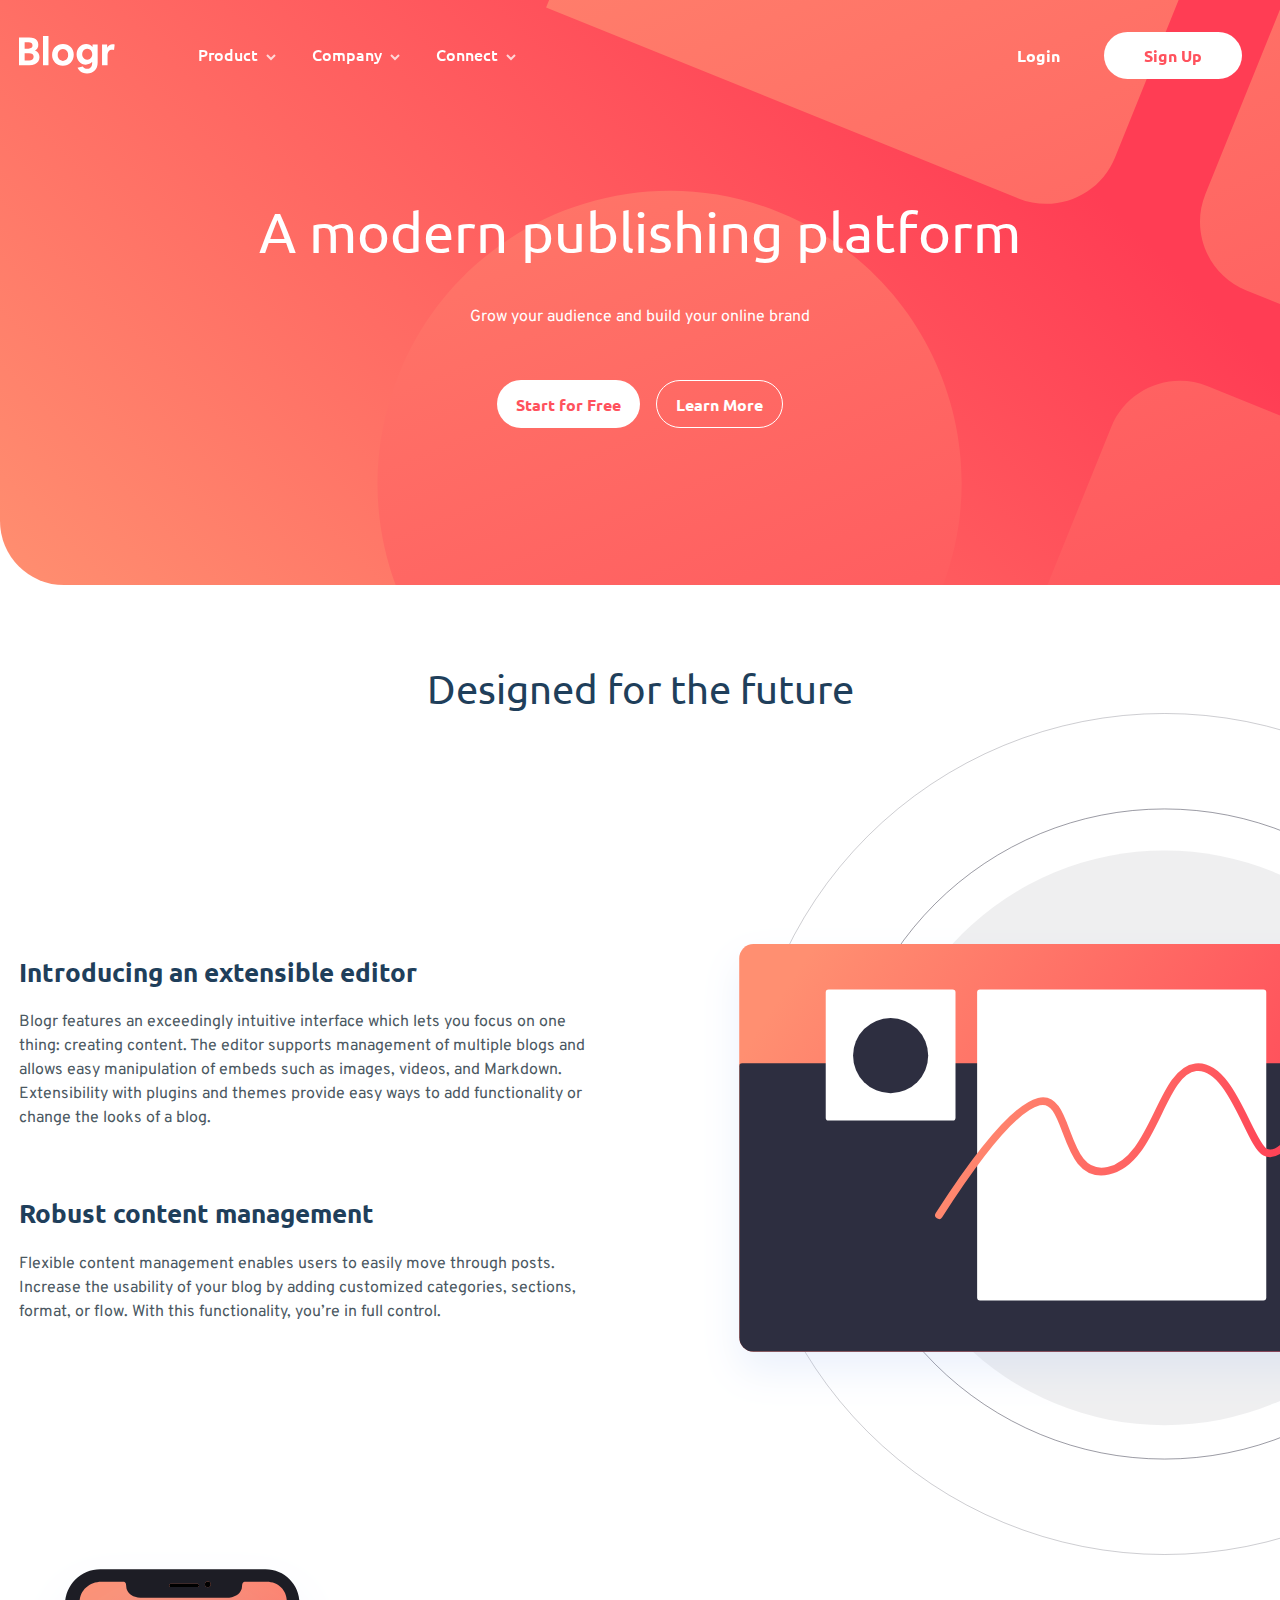
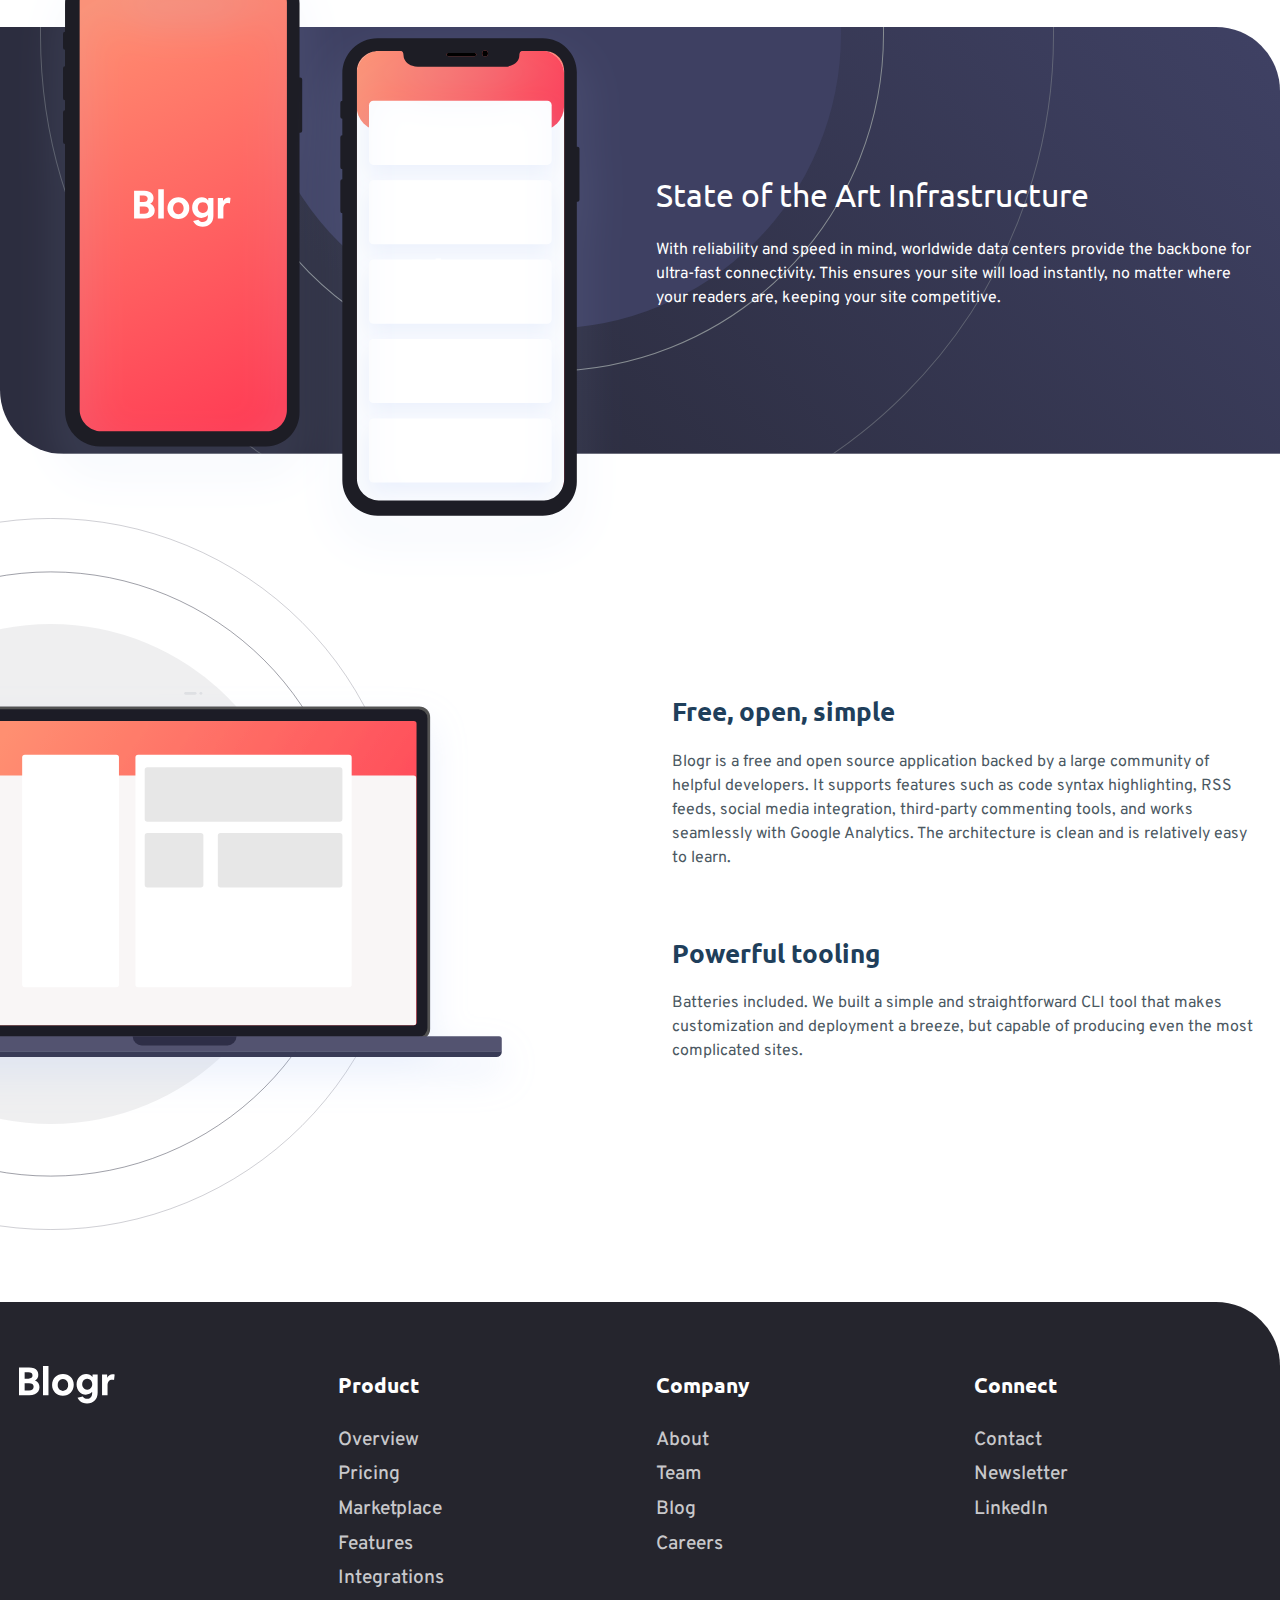
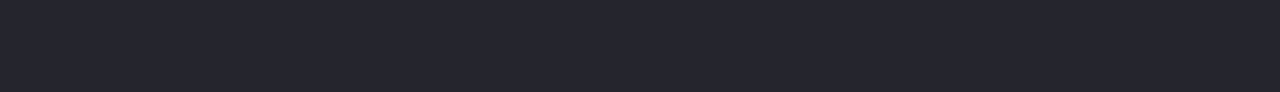
<file: index.html>
<!DOCTYPE html>
<html lang="en">
  <head>
    <meta charset="UTF-8" />
    <meta http-equiv="X-UA-Compatible" content="IE=edge" />
    <meta name="viewport" content="width=device-width, initial-scale=1.0" />
    <meta name="author" content="Deniel Den" />
    <link rel="shortcut icon" href="img/favicon.svg" type="image/svg+xml" />
    <title>Blogr Landing by nilesh | Frontend Mentor</title>
    <link rel="preconnect" href="https://fonts.googleapis.com" />
    <link rel="preconnect" href="https://fonts.gstatic.com" crossorigin />
    <link
      href="https://fonts.googleapis.com/css2?family=Overpass:wght@300;600&family=Ubuntu:ital,wght@0,500;0,700;1,400&display=swap"
      rel="stylesheet"
    />
    <link rel="stylesheet" href="./css/style.css" />
  </head>
  <body>
    <a href="#main" class="skip-to-content">Skip to content</a>
    <div id="preload">Preload...</div>

    <header>
      <div class="container">
        <img src="./img/logo.svg" alt="Blogr logo" />

        <button class="mobile-nav-toggle" aria-controls="navbar">
          <span class="sr-only" aria-expanded="false">Menu</span>
        </button>

        <nav id="navbar" data-visible="false">
          <ul id="menu">
            <li class="has-submenu">
              <a href="javascript:void(0)" title="Product">Product</a>
              <ul class="submenu">
                <li><a href="#" title="Overview">Overview</a></li>
                <li><a href="#" title="Pricing">Pricing</a></li>
                <li><a href="#" title="Marketplace">Marketplace</a></li>
                <li><a href="#" title="Features">Features</a></li>
                <li><a href="#" title="Integrations">Integrations</a></li>
              </ul>
            </li>
            <li class="has-submenu">
              <a href="javascript:void(0)" title="Company">Company</a>
              <ul class="submenu">
                <li><a href="#" title="About">About</a></li>
                <li><a href="#" title="Team">Team</a></li>
                <li><a href="#" title="Blog">Blog</a></li>
                <li><a href="#" title="Careers">Careers</a></li>
              </ul>
            </li>
            <li class="has-submenu">
              <a href="javascript:void(0)" title="Connect">Connect</a>
              <ul class="submenu">
                <li><a href="#" title="Contact">Contact</a></li>
                <li><a href="#" title="Newsletter">Newsletter</a></li>
                <li><a href="#" title="LinkedIn">LinkedIn</a></li>
              </ul>
            </li>
          </ul>
          <div class="account">
            <button id="login">Login</button>
            <button class="btn-cta" id="signUp">Sign Up</button>
          </div>
        </nav>
      </div>
    </header>

    <main id="main">
      <section id="slider">
        <h1>A modern publishing platform</h1>
        <p>Grow your audience and build your online brand</p>

        <div class="flex">
          <button class="btn-cta">Start for Free</button>
          <button class="btn-border">Learn More</button>
        </div>
      </section>

      <section id="introducing">
        <div class="container">
          <h1>Designed for the future</h1>

          <picture class="order-md-2">
            <source
              media="(min-width: 55em)"
              srcset="./img/illustration-editor-desktop.svg"
            />
            <img
              src="./img/illustration-editor-mobile.svg"
              alt="Designed for the future: extensible editor"
            />
          </picture>

          <div>
            <h2>Introducing an extensible editor</h2>
            <p class="mb-4">
              Blogr features an exceedingly intuitive interface which lets you
              focus on one thing: creating content. The editor supports
              management of multiple blogs and allows easy manipulation of
              embeds such as images, videos, and Markdown. Extensibility with
              plugins and themes provide easy ways to add functionality or
              change the looks of a blog.
            </p>

            <h2>Robust content management</h2>
            <p>
              Flexible content management enables users to easily move through
              posts. Increase the usability of your blog by adding customized
              categories, sections, format, or flow. With this functionality,
              you’re in full control.
            </p>
          </div>
        </div>
      </section>

      <section id="state-art">
        <div class="container">
          <img
            src="./img/illustration-phones.svg"
            alt="State of the Art Infrastructure"
          />

          <div>
            <h1>State of the Art Infrastructure</h1>
            <p>
              With reliability and speed in mind, worldwide data centers provide
              the backbone for ultra-fast connectivity. This ensures your site
              will load instantly, no matter where your readers are, keeping
              your site competitive.
            </p>
          </div>
        </div>
      </section>

      <section id="powerful">
        <div class="container">
          <picture>
            <source
              media="(min-width: 55em)"
              srcset="./img/illustration-laptop-desktop.svg"
            />
            <img
              src="./img/illustration-laptop-mobile.svg"
              alt="Laptop powerful tooling"
            />
          </picture>

          <div>
            <h2>Free, open, simple</h2>
            <p class="mb-4">
              Blogr is a free and open source application backed by a large
              community of helpful developers. It supports features such as code
              syntax highlighting, RSS feeds, social media integration,
              third-party commenting tools, and works seamlessly with Google
              Analytics. The architecture is clean and is relatively easy to
              learn.
            </p>

            <h2>Powerful tooling</h2>
            <p>
              Batteries included. We built a simple and straightforward CLI tool
              that makes customization and deployment a breeze, but capable of
              producing even the most complicated sites.
            </p>
          </div>
        </div>
      </section>
    </main>

    <footer>
      <div class="container">
        <img src="./img/logo.svg" alt="Blogr logo" />

        <div>
          <h3>Product</h3>
          <ul>
            <li><a href="#" title="Overview">Overview</a></li>
            <li><a href="#" title="Pricing">Pricing</a></li>
            <li><a href="#" title="Marketplace">Marketplace</a></li>
            <li><a href="#" title="Features">Features</a></li>
            <li><a href="#" title="Integrations">Integrations</a></li>
          </ul>
        </div>

        <div>
          <h3>Company</h3>
          <ul>
            <li><a href="#" title="About">About</a></li>
            <li><a href="#" title="Team">Team</a></li>
            <li><a href="#" title="Blog">Blog</a></li>
            <li><a href="#" title="Careers">Careers</a></li>
          </ul>
        </div>

        <div>
          <h3>Connect</h3>
          <ul>
            <li><a href="#" title="Contact">Contact</a></li>
            <li><a href="#" title="Newsletter">Newsletter</a></li>
            <li><a href="#" title="LinkedIn">LinkedIn</a></li>
          </ul>
        </div>
      </div>
    </footer>

    <div id="loginModal">
      <div class="modal">
        <span class="close-modal">x</span>
        <img src="./img/logo.svg" alt="Blogr logo" />

        <h2>Login with your account</h2>
        <form id="loginForm" action="javascript:void(0)">
          <input
            type="email"
            name="emailLogin"
            id="emailLogin"
            placeholder="Your Email"
            required
          />
          <input
            type="password"
            name="passwordLogin"
            id="passwordLogin"
            placeholder="Your Password"
            required
          />
          <button type="submit" class="btn-cta">Login</button>
        </form>

        <p>or continue</p>
        <button class="btn-border">
          with <strong>Google</strong>
          <svg xmlns="http://www.w3.org/2000/svg" viewBox="0 0 488 512">
            <path
              d="M488 261.8C488 403.3 391.1 504 248 504 110.8 504 0 393.2 0 256S110.8 8 248 8c66.8 0 123 24.5 166.3 64.9l-67.5 64.9C258.5 52.6 94.3 116.6 94.3 256c0 86.5 69.1 156.6 153.7 156.6 98.2 0 135-70.4 140.8-106.9H248v-85.3h236.1c2.3 12.7 3.9 24.9 3.9 41.4z"
            />
          </svg>
        </button>
        <button class="btn-border">
          with <strong>Facebook</strong>
          <svg xmlns="http://www.w3.org/2000/svg" viewBox="0 0 310 512">
            <path
              d="M279.14 288l14.22-92.66h-88.91v-60.13c0-25.35 12.42-50.06 52.24-50.06h40.42V6.26S260.43 0 225.36 0c-73.22 0-121.08 44.38-121.08 124.72v70.62H22.89V288h81.39v224h100.17V288z"
            />
          </svg>
        </button>

        <small
          >Don't have an account?
          <a href="javascript:void(0)" id="changeSignUp">Sign up</a></small
        >
      </div>
    </div>

    <div id="signUpModal">
      <div class="modal">
        <span class="close-modal">x</span>
        <img src="./img/logo.svg" alt="Blogr logo" />

        <h2>Sign Up now!</h2>
        <form id="signUpForm" action="javascript:void(0)">
          <input
            type="text"
            name="usernameSignUp"
            id="usernameSignUp"
            placeholder="Your Username"
            required
          />
          <input
            type="email"
            name="emailSignUp"
            id="emailSignUp"
            placeholder="Your Email"
            required
          />
          <input
            type="password"
            name="passwordSignUp"
            id="passwordSignUp"
            placeholder="Your Password"
            required
          />
          <button type="submit" class="btn-cta">Sign Up</button>
        </form>

        <p>or Sign Up</p>
        <button class="btn-border">
          with <strong>Google</strong>
          <svg xmlns="http://www.w3.org/2000/svg" viewBox="0 0 488 512">
            <path
              d="M488 261.8C488 403.3 391.1 504 248 504 110.8 504 0 393.2 0 256S110.8 8 248 8c66.8 0 123 24.5 166.3 64.9l-67.5 64.9C258.5 52.6 94.3 116.6 94.3 256c0 86.5 69.1 156.6 153.7 156.6 98.2 0 135-70.4 140.8-106.9H248v-85.3h236.1c2.3 12.7 3.9 24.9 3.9 41.4z"
            />
          </svg>
        </button>
        <button class="btn-border">
          with <strong>Facebook</strong>
          <svg xmlns="http://www.w3.org/2000/svg" viewBox="0 0 310 512">
            <path
              d="M279.14 288l14.22-92.66h-88.91v-60.13c0-25.35 12.42-50.06 52.24-50.06h40.42V6.26S260.43 0 225.36 0c-73.22 0-121.08 44.38-121.08 124.72v70.62H22.89V288h81.39v224h100.17V288z"
            />
          </svg>
        </button>

        <small
          >Already have an account?
          <a href="javascript:void(0)" id="changeLogin">Login</a></small
        >
      </div>
    </div>

    <button id="goTop" title="Scrool to top">
      <svg xmlns="http://www.w3.org/2000/svg" viewBox="0 0 320 450">
        <path
          d="M168.5 164.2l148 146.8c4.7 4.7 4.7 12.3 0 17l-19.8 19.8c-4.7 4.7-12.3 4.7-17 0L160 229.3 40.3 347.8c-4.7 4.7-12.3 4.7-17 0L3.5 328c-4.7-4.7-4.7-12.3 0-17l148-146.8c4.7-4.7 12.3-4.7 17 0z"
        ></path>
      </svg>
    </button>

    <div class="attribution">
      <p>
        Challenge by
        <a href="https://www.frontendmentor.io">Frontend Mentor</a>. Coded by
        <a
          href="https://www.frontendmentor.io/profile/nileshgarg0023"
          title="Nilesh"
          >Nilesh</a
        >.
      </p>
    </div>

    <script src="./js/main.js" defer></script>
  </body>
</html>
</file>
<file: css/style.css>
* {
  padding: 0;
  margin: 0;
  border: 0;
  outline: none;
  list-style: none;
  -webkit-box-sizing: border-box;
          box-sizing: border-box;
}

::-webkit-scrollbar {
  width: .7rem;
}

::-webkit-scrollbar-track {
  background: #25252d;
}

::-webkit-scrollbar-thumb {
  background: #ff7a85;
  border-radius: 1rem;
}

html {
  scrollbar-width: thin;
  scrollbar-color: #ff7a85 #25252d;
  scroll-behavior: smooth;
}

body {
  position: relative;
  background-color: white;
  scroll-behavior: smooth;
}

#preload {
  display: block;
  position: absolute;
  inset: 0;
  width: 100%;
  height: 100%;
  padding-top: 40vh;
  font-size: 3rem;
  font-weight: 800;
  text-align: center;
  background-image: linear-gradient(45deg, #ff8f70, #ff3d54 80%);
  color: white;
  z-index: 99999;
}

img {
  width: 100%;
}

.container {
  display: -ms-grid;
  display: grid;
  -ms-grid-columns: 1fr;
      grid-template-columns: 1fr;
  place-items: center;
  gap: 4rem;
  max-width: 90rem;
  padding-inline: 1.2rem;
  text-align: center;
}

.flex {
  display: -webkit-box;
  display: -ms-flexbox;
  display: flex;
  gap: 1rem;
}

.mb-4 {
  margin-bottom: 4rem;
}

.sr-only {
  position: absolute;
  width: 1px;
  height: 1px;
  padding: 0;
  margin: -1px;
  overflow: hidden;
  clip: rect(0, 0, 0, 0);
  white-space: nowrap;
  border: 0;
}

.skip-to-content {
  position: absolute;
  z-index: 9999;
  background: white;
  padding: .5em 1em;
  margin-inline: auto;
  -webkit-transform: translateY(-100%);
          transform: translateY(-100%);
  -webkit-transition: -webkit-transform 250ms ease-in;
  transition: -webkit-transform 250ms ease-in;
  transition: transform 250ms ease-in;
  transition: transform 250ms ease-in, -webkit-transform 250ms ease-in;
}

.skip-to-content:focus {
  -webkit-transform: translateY(0);
          transform: translateY(0);
}

@media (min-width: 55em) {
  .container {
    -ms-grid-columns: (1fr)[2];
        grid-template-columns: repeat(2, 1fr);
    margin-inline: auto;
    text-align: left;
  }
  .order-md-2 {
    -webkit-box-ordinal-group: 3;
        -ms-flex-order: 2;
            order: 2;
  }
}

body {
  font-family: "Overpass", sans-serif;
  font-size: 1rem;
  font-weight: 400;
  line-height: 1.5;
  color: #4b5862;
}

h1, h2, h3 {
  font-family: "Ubuntu", sans-serif;
  color: #1f3f5b;
  margin-bottom: 1.2rem;
}

h1 {
  font-size: 1.8rem;
  font-weight: 400;
}

h2 {
  font-size: 1.6rem;
  font-weight: 500;
}

h3 {
  font-size: 1.3rem;
  font-weight: 600;
  color: white;
}

@media (min-width: 55em) {
  h1 {
    font-size: 2.5rem;
  }
  h2 {
    font-size: 1.6rem;
    font-weight: 600;
  }
  h3 {
    font-weight: 700;
  }
}

a {
  font-family: "Ubuntu", sans-serif;
  color: #ff525d;
  font-weight: 500;
  text-decoration: none;
  -webkit-transition: all 1s ease-in;
  transition: all 1s ease-in;
}

a:hover {
  font-weight: 700;
  text-decoration: underline;
}

button {
  font-family: "Ubuntu", sans-serif;
  font-size: 1rem;
  font-weight: 700;
  color: white;
}

footer {
  font-size: 1.2rem;
  font-weight: 500;
  line-height: 1.8;
  color: #c8c8cb;
}

button {
  background-color: transparent;
  border-radius: 3rem;
  padding: .8rem 2.5rem;
  -webkit-transition: background-color .8s, color .5s;
  transition: background-color .8s, color .5s;
  cursor: pointer;
}

button.btn-cta {
  background-color: white;
  color: #ff525d;
}

button.btn-cta:hover {
  background-color: #ff7a85;
  color: white;
}

button.btn-border {
  border: 0.1rem solid white;
}

button.btn-border:hover {
  background-color: white;
  color: #ff525d;
}

button#goTop {
  display: none;
  position: fixed;
  right: 1.8rem;
  bottom: 7rem;
  background: linear-gradient(45deg, #ff8f70, #ff3d54 80%);
  padding: .2rem .6rem;
  z-index: 99;
}

button#goTop svg {
  width: 1.2rem;
  fill: white;
}

header {
  position: fixed;
  width: 100%;
  padding-block: 2rem;
  color: white;
  -webkit-transition: all .6s ease-in-out;
  transition: all .6s ease-in-out;
  z-index: 999;
}

header .container {
  -ms-grid-columns: 6rem 1fr;
      grid-template-columns: 6rem 1fr;
}

header .container img {
  width: 6rem;
}

.mobile-nav-toggle {
  display: block;
  position: absolute;
  right: 1rem;
  top: 2rem;
  background: transparent;
  background-image: url(../img/icon-hamburger.svg);
  background-repeat: no-repeat;
  background-position: center;
  width: 1.5rem;
  padding: 1.2rem;
  border-radius: 0;
  aspect-ratio: 1;
  z-index: 2000;
}

.mobile-nav-toggle[aria-expanded="true"] {
  background-image: url(../img/icon-close.svg);
}

@media (min-width: 55em) {
  .mobile-nav-toggle {
    display: none;
  }
}

nav#navbar {
  display: -webkit-box;
  display: -ms-flexbox;
  display: flex;
  -webkit-box-pack: center;
      -ms-flex-pack: center;
          justify-content: center;
  -webkit-box-align: center;
      -ms-flex-align: center;
          align-items: center;
  -webkit-box-orient: vertical;
  -webkit-box-direction: normal;
      -ms-flex-direction: column;
          flex-direction: column;
  position: fixed;
  top: 6.35rem;
  width: calc(100% - 1.2rem * 2);
  padding: 1.2rem;
  border-radius: .3rem;
  background-color: white;
  -webkit-transform: rotateX(90deg);
          transform: rotateX(90deg);
  -webkit-transform-origin: top;
          transform-origin: top;
  -webkit-transition: all .5s ease-in-out;
  transition: all .5s ease-in-out;
  z-index: 1000;
}

nav#navbar[data-visible="true"] {
  -webkit-transform: rotateX(0);
          transform: rotateX(0);
}

@media (max-width: 55em) {
  nav#navbar {
    -webkit-box-shadow: 0 0.8rem 2rem rgba(37, 37, 45, 0.3);
            box-shadow: 0 0.8rem 2rem rgba(37, 37, 45, 0.3);
  }
}

nav#navbar ul {
  text-align: center;
}

@media (max-width: 55em) {
  nav#navbar ul {
    width: 100%;
  }
}

nav#navbar ul li {
  display: block;
  padding-top: 1rem;
}

nav#navbar ul li.has-submenu > a::after {
  content: url(../img/icon-arrow-dark.svg);
  display: inline-block;
  padding-left: .5rem;
  -webkit-transition: all .5s ease-in-out;
  transition: all .5s ease-in-out;
}

nav#navbar ul li.has-submenu.open > a::after {
  -webkit-transform: rotate(180deg);
          transform: rotate(180deg);
  padding-right: .5rem;
}

nav#navbar ul li.has-submenu.open ul.submenu {
  display: block;
}

nav#navbar ul li a {
  color: #1f3f5b;
}

nav#navbar ul li ul.submenu {
  display: none;
  padding: 1rem;
  margin-top: 1rem;
  border-radius: .3rem;
  background-color: #c8c8cb;
  -webkit-animation: fadeIn .5s ease-in;
          animation: fadeIn .5s ease-in;
}

nav#navbar ul li ul.submenu li {
  display: block;
  padding-block: .5rem;
  padding-left: 0;
}

nav#navbar ul li ul.submenu li a {
  text-decoration: none;
}

@media (max-width: 55em) {
  nav#navbar .account {
    display: -webkit-box;
    display: -ms-flexbox;
    display: flex;
    -webkit-box-orient: vertical;
    -webkit-box-direction: normal;
        -ms-flex-direction: column;
            flex-direction: column;
    width: 100%;
    border-top: 0.1rem solid #c8c8cb;
    margin-top: 1.2rem;
  }
  nav#navbar .account button {
    color: #1f3f5b;
    width: -webkit-max-content;
    width: -moz-max-content;
    width: max-content;
    margin: .8rem auto;
  }
  nav#navbar .account button.btn-cta {
    background: linear-gradient(45deg, #ff8f70, #ff3d54 80%);
    color: white;
    margin-top: 0;
  }
}

@media (min-width: 55em) {
  nav#navbar {
    -webkit-box-pack: justify;
        -ms-flex-pack: justify;
            justify-content: space-between;
    -webkit-box-orient: horizontal;
    -webkit-box-direction: normal;
        -ms-flex-direction: row;
            flex-direction: row;
    position: relative;
    top: 0;
    padding: 0;
    background-color: transparent;
    -webkit-transform: rotateX(0);
            transform: rotateX(0);
  }
  nav#navbar ul {
    text-align: left;
  }
  nav#navbar ul li {
    display: inline-block;
    padding-right: 2rem;
    padding-top: 0;
  }
  nav#navbar ul li.has-submenu > a {
    color: white;
  }
  nav#navbar ul li.has-submenu > a::after {
    content: url(../img/icon-arrow-light.svg);
  }
  nav#navbar ul li.has-submenu.open ul.submenu {
    position: absolute;
  }
  nav#navbar ul li ul.submenu {
    min-width: 10rem;
    margin-top: 2.55rem;
    background-color: white;
    -webkit-box-shadow: 0 0.8rem 2rem rgba(37, 37, 45, 0.3);
            box-shadow: 0 0.8rem 2rem rgba(37, 37, 45, 0.3);
  }
}

section {
  padding-block: 4rem;
  overflow-x: clip;
}

.er-404 #slider {
  min-height: 70vh;
  border-bottom-left-radius: 0;
}

#slider {
  display: -webkit-box;
  display: -ms-flexbox;
  display: flex;
  -webkit-box-pack: center;
      -ms-flex-pack: center;
          justify-content: center;
  -webkit-box-align: center;
      -ms-flex-align: center;
          align-items: center;
  -webkit-box-orient: vertical;
  -webkit-box-direction: normal;
      -ms-flex-direction: column;
          flex-direction: column;
  gap: 2rem;
  height: clamp(28rem, 65vh, 86vh);
  padding-inline: 2.4rem;
  border-bottom-left-radius: 4rem;
  background-image: url(../img/bg-pattern-intro-mobile.svg), linear-gradient(150deg, #ff8f70, #ff3d54 80%);
  background-size: 355%, auto;
  background-position: 34% 32%, center;
  background-repeat: no-repeat;
  text-align: center;
  color: white;
}

#slider h1 {
  font-size: 2rem;
  color: white;
  margin-top: 2rem;
  margin-bottom: 0;
}

#slider div {
  margin-top: 1.2rem;
}

#slider div button {
  padding-inline: 1.2rem;
}

@media (max-width: 55em) {
  #slider {
    min-height: 80vh;
  }
}

@media (min-width: 55em) {
  #slider {
    background-image: url(../img/bg-pattern-intro-desktop.svg), linear-gradient(45deg, #ff8f70, #ff3d54 80%);
    background-size: 184%, auto;
    background-position: 6% center, center;
  }
  #slider h1 {
    font-size: 3.5rem;
  }
}

#state-art {
  color: white;
  background-image: url(../img/bg-pattern-circles.svg), linear-gradient(45deg, #2c2d3f 30%, #3f4164);
  background-position: center 245%, center;
  background-size: 160%, auto;
  background-repeat: no-repeat;
  border-top-right-radius: 4rem;
  border-bottom-left-radius: 4rem;
  margin-top: 10rem;
  margin-bottom: 0;
}

#state-art .container {
  gap: 2rem;
}

#state-art .container img {
  margin-top: -15rem;
}

#state-art .container h1 {
  font-size: 2rem;
  color: white;
}

@media (min-width: 55em) {
  #state-art {
    background-position: 15% 85%, center;
    background-size: auto;
    margin-block: 0;
  }
  #state-art .container img {
    margin-top: -9rem;
    margin-bottom: -12rem;
  }
}

@media (min-width: 55em) {
  section#introducing h1 {
    grid-column: span 2;
    margin-bottom: -5rem;
  }
  section#introducing picture {
    right: clamp(-30%, -55%, -80%);
    left: unset;
  }
  picture {
    position: relative;
    width: clamp(100%, 150%, 200%);
    left: clamp(-30%, -55%, -80%);
  }
}

.er-404 footer {
  border-top-right-radius: 0;
}

footer {
  padding-block: 4rem 6rem;
  background-color: #25252d;
  border-top-right-radius: 4rem;
}

footer .container {
  gap: 2rem;
}

@media (min-width: 55em) {
  footer .container {
    -ms-grid-columns: (1fr)[4];
        grid-template-columns: repeat(4, 1fr);
    place-items: start;
  }
}

footer .container img {
  width: 6rem;
}

footer .container li a {
  font-family: "Overpass", sans-serif;
  color: #c8c8cb;
}

footer .container li a:hover {
  font-weight: 400;
}

#loginModal, #signUpModal {
  display: none;
  width: 100%;
  height: 100%;
  position: absolute;
  inset: 0;
  background-color: rgba(255, 255, 255, 0.8);
  -webkit-animation: fadeIn .5s ease-in;
          animation: fadeIn .5s ease-in;
  z-index: 9999;
}

#loginModal.open, #signUpModal.open {
  display: block;
}

.modal {
  position: fixed;
  top: 50%;
  left: 50%;
  -webkit-transform: translate(-50%, -50%);
          transform: translate(-50%, -50%);
  max-width: 28rem;
  min-width: 21rem;
  padding: 2rem;
  text-align: center;
  color: white;
  background: linear-gradient(45deg, #2c2d3f 30%, #3f4164);
  border-radius: 1.2rem;
  -webkit-transition: all .8s ease;
  transition: all .8s ease;
  -webkit-animation: fade 1s ease-in-out;
          animation: fade 1s ease-in-out;
  -webkit-box-shadow: 0 0.8rem 2rem rgba(37, 37, 45, 0.3);
          box-shadow: 0 0.8rem 2rem rgba(37, 37, 45, 0.3);
}

.modal .close-modal {
  position: absolute;
  top: 0;
  right: 0;
  padding: 1.2rem;
  font-weight: 600;
  font-size: 1.5rem;
  color: white;
  cursor: pointer;
}

.modal img {
  width: 6rem;
  padding-block: 2rem;
}

.modal h2 {
  color: #ff525d;
}

.modal form > * {
  margin-bottom: .8rem;
}

.modal form input {
  width: 100%;
  background: rgba(255, 255, 255, 0.95);
  padding: 0.8rem 1.2rem;
  border-radius: 2rem;
  font-family: "Overpass", sans-serif;
}

.modal form label {
  float: left;
}

.modal p {
  margin-block: 2rem;
}

.modal button {
  display: -webkit-box;
  display: -ms-flexbox;
  display: flex;
  -webkit-box-pack: center;
      -ms-flex-pack: center;
          justify-content: center;
  -webkit-box-align: center;
      -ms-flex-align: center;
          align-items: center;
  -webkit-box-orient: vertical;
  -webkit-box-direction: normal;
      -ms-flex-direction: column;
          flex-direction: column;
  flex-direction: row;
  gap: .5rem;
  width: 100%;
  margin-bottom: .5rem;
}

.modal button:hover svg {
  fill: #ff525d;
}

.modal button.btn-cta {
  background: linear-gradient(45deg, #ff8f70, #ff3d54 80%);
  color: white;
}

.modal button svg {
  fill: white;
  height: 1.2rem;
  -webkit-transition: fill .6s;
  transition: fill .6s;
}

.attribution {
  display: block;
  position: fixed;
  right: 1rem;
  bottom: 1rem;
  background-image: url("https://avatars.githubusercontent.com/u/45899979?s=400&u=b9c16b0f4ea7c8c5795d4d4ad675e7f6082af63f&v=4");
  background-size: 100%;
  height: 3.5rem;
  width: 3.5rem;
  border-radius: 100%;
  z-index: 999;
}

.attribution p {
  position: fixed;
  bottom: 1rem;
  right: 5rem;
  width: 15rem;
  padding: .6rem .8rem;
  border-radius: 1rem;
  background-color: #1f3f5b;
  color: white;
  font-size: .9rem;
  z-index: 99;
  -webkit-box-shadow: 0 0 0.4rem #25252d;
          box-shadow: 0 0 0.4rem #25252d;
}

@media (min-width: 55em) {
  .attribution {
    height: 4rem;
    width: 4rem;
  }
  .attribution p {
    visibility: hidden;
    bottom: 5rem;
    border-radius: 1rem 1rem 0;
    -webkit-transform: rotateY(90deg);
            transform: rotateY(90deg);
    -webkit-transform-origin: right;
            transform-origin: right;
    -webkit-transition: 0.8s cubic-bezier(0.06, 0.8, 0.1, 1);
    transition: 0.8s cubic-bezier(0.06, 0.8, 0.1, 1);
  }
  .attribution:hover p {
    visibility: visible;
    -webkit-transform: rotateY(0);
            transform: rotateY(0);
  }
}

@-webkit-keyframes fadeIn {
  from {
    opacity: 0;
    -webkit-transform: rotateX(90deg);
            transform: rotateX(90deg);
    -webkit-transform-origin: top;
            transform-origin: top;
  }
  to {
    opacity: 1;
    -webkit-transform: rotateX(0);
            transform: rotateX(0);
    -webkit-transform-origin: top;
            transform-origin: top;
  }
}

@keyframes fadeIn {
  from {
    opacity: 0;
    -webkit-transform: rotateX(90deg);
            transform: rotateX(90deg);
    -webkit-transform-origin: top;
            transform-origin: top;
  }
  to {
    opacity: 1;
    -webkit-transform: rotateX(0);
            transform: rotateX(0);
    -webkit-transform-origin: top;
            transform-origin: top;
  }
}

@-webkit-keyframes fade {
  from {
    opacity: 0;
  }
  to {
    opacity: 1;
  }
}

@keyframes fade {
  from {
    opacity: 0;
  }
  to {
    opacity: 1;
  }
}
</file>
